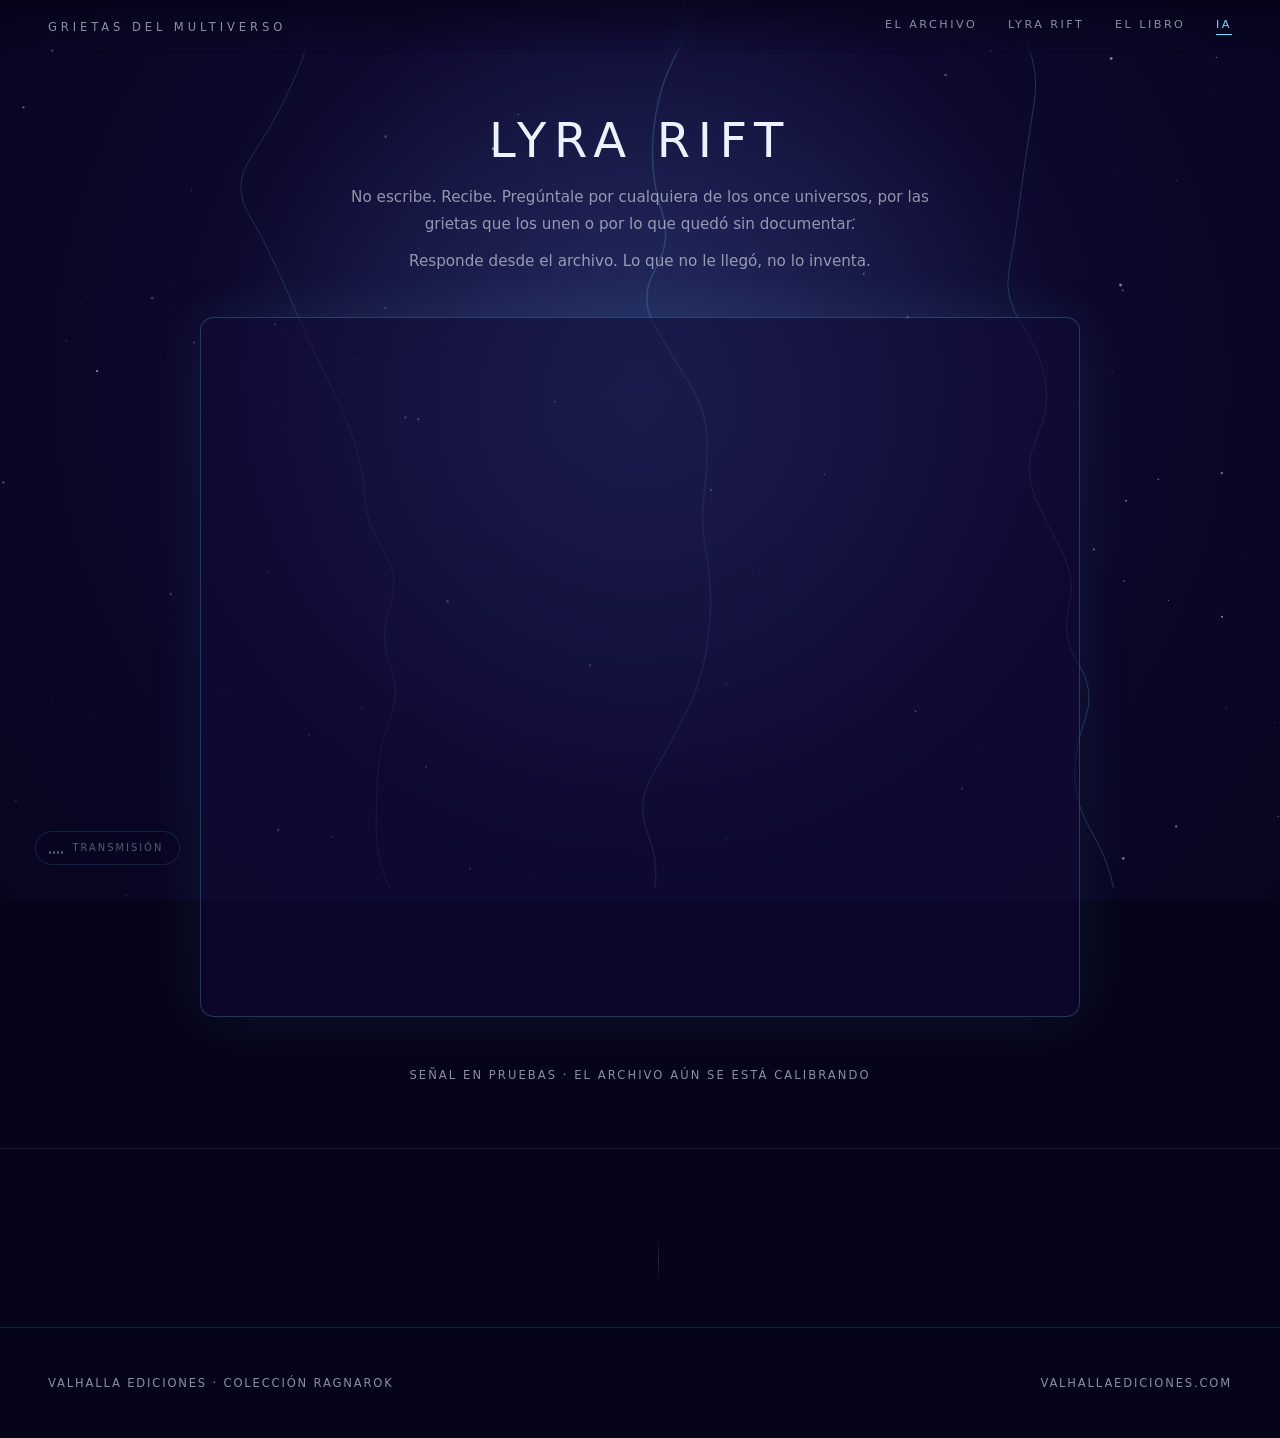
<file: ia/index.html>
<!doctype html>
<html lang="es">
<head>
<meta charset="utf-8">
<meta name="viewport" content="width=device-width, initial-scale=1, viewport-fit=cover">
<title>Habla con Lyra Rift — Grietas del Multiverso</title>
<meta name="description" content="Lyra Rift responde desde el archivo. Pregunta por los once universos de Grietas del Multiverso.">
<link rel="stylesheet" href="../assets/estilos.css?v=8">
</head>
<body>

<canvas id="cielo" aria-hidden="true"></canvas>
<div id="velo" aria-hidden="true"></div>

<header class="barra">
  <a class="marca" href="../index.html">Grietas del Multiverso</a>
  <nav class="menu">
    <a href="../index.html#archivo">El archivo</a>
    <a href="../index.html#lyra">Lyra Rift</a>
    <a href="../index.html#libro">El libro</a>
    <a href="./" aria-current="page">IA</a>
  </nav>
</header>

<main class="capa ia">

  <div class="intro">
    <h1>Lyra Rift</h1>
    <p>No escribe. Recibe. Pregúntale por cualquiera de los once universos,
       por las grietas que los unen o por lo que quedó sin documentar.</p>
    <p>Responde desde el archivo. Lo que no le llegó, no lo inventa.</p>
  </div>

  <div class="marco">
    <iframe
      src="https://www.chatbase.co/chatbot-iframe/gE9pdK-mOJYvd91eU59Iy"
      width="100%"
      style="height: 100%; min-height: 700px"
      frameborder="0"
      allow="microphone"
      title="Conversación con Lyra Rift"></iframe>
  </div>

  <p class="aviso">Señal en pruebas · El archivo aún se está calibrando</p>

</main>

<section class="sellos" aria-label="Sellos editoriales">
  <img class="sello sello-ragnarok" src="../img/logo/ragnarok.jpg"
       alt="Colección Ragnarok" loading="lazy">
  <span class="separador" aria-hidden="true"></span>
  <img class="sello sello-ragnarok sello-valhalla" src="../img/logo/valhalla.png"
       alt="Valhalla Ediciones" loading="lazy">
</section>

<footer class="capa">
  <span>Valhalla Ediciones · Colección Ragnarok</span>
  <span><a href="https://www.valhallaediciones.com" target="_blank" rel="noopener">valhallaediciones.com</a></span>
</footer>

<script src="../assets/multiverso.js?v=3"></script>
<script src="../assets/sonido.js?v=9"></script>
</body>
</html>
</file>
<file: assets/estilos.css>
/* ============================================================
   GRIETAS DEL MULTIVERSO — hoja de estilo única
   Paleta tomada de la cubierta: índigo profundo, cian de señal.
   ============================================================ */

:root {
  --noche:      #06041a;
  --indigo:     #130c3a;
  --indigo-alt: #1d1352;
  --senal:      #6fe3ff;
  --senal-tenue:#2b7f99;
  --hueso:      #eef1ff;
  --humo:       rgba(238, 241, 255, 0.58);
  --linea:      rgba(111, 227, 255, 0.18);

  /* el JS reescribe estas dos al activar un universo */
  --universo:      #6fe3ff;
  --universo-hondo:#130c3a;

  --serif: "Iowan Old Style", "Palatino Linotype", Palatino, Georgia, serif;
  --sans: "Inter", "Segoe UI", system-ui, -apple-system, sans-serif;
}

* { box-sizing: border-box; }

/* el atributo hidden debe ganar a cualquier display de clase */
[hidden] { display: none !important; }

/* ninguna imagen se deforma al limitar su ancho */
img { max-width: 100%; height: auto; }

html, body {
  margin: 0;
  padding: 0;
  background: var(--noche);
  color: var(--hueso);
  font-family: var(--sans);
  overflow-x: hidden;
}

body { min-height: 100vh; }

a { color: inherit; text-decoration: none; }

/* ── Lienzo de fondo ───────────────────────────────────────── */
#cielo {
  position: fixed;
  inset: 0;
  z-index: 0;
  display: block;
}

#velo {
  position: fixed;
  inset: 0;
  z-index: 1;
  pointer-events: none;
  background: radial-gradient(
    circle at var(--mx, 50%) var(--my, 45%),
    color-mix(in srgb, var(--universo) 16%, transparent) 0%,
    transparent 55%
  );
  transition: background 700ms ease;
}

/* ── Estructura ────────────────────────────────────────────── */
.capa { position: relative; z-index: 2; }

header.barra {
  position: fixed;
  top: 0; left: 0; right: 0;
  z-index: 20;
  display: flex;
  align-items: center;
  justify-content: space-between;
  gap: 1.5rem;
  padding: 1.15rem clamp(1rem, 4vw, 3rem);
  backdrop-filter: blur(9px);
  background: linear-gradient(to bottom, rgba(6, 4, 26, 0.82), transparent);
}

.marca {
  font-size: 0.72rem;
  letter-spacing: 0.34em;
  text-transform: uppercase;
  color: var(--humo);
  white-space: nowrap;
}

nav.menu {
  display: flex;
  gap: clamp(0.9rem, 2.4vw, 2.2rem);
  font-size: 0.7rem;
  letter-spacing: 0.22em;
  text-transform: uppercase;
}

nav.menu a {
  color: var(--humo);
  padding-bottom: 3px;
  border-bottom: 1px solid transparent;
  transition: color 240ms, border-color 240ms;
}

nav.menu a:hover,
nav.menu a[aria-current="page"] {
  color: var(--senal);
  border-bottom-color: var(--senal);
}

/* ── Portada ───────────────────────────────────────────────── */
.portada {
  min-height: 100svh;
  display: grid;
  place-items: center;
  text-align: center;
  padding: 7rem 1.5rem 4rem;
}

.portada .lema {
  font-size: clamp(0.72rem, 1.5vw, 0.9rem);
  letter-spacing: 0.3em;
  text-transform: uppercase;
  color: var(--senal);
  margin-bottom: 1.6rem;
  opacity: 0;
  animation: emerger 1.2s 200ms forwards;
}

.portada h1 {
  margin: 0;
  font-family: var(--sans);
  font-weight: 800;
  font-size: clamp(2.6rem, 11vw, 9rem);
  line-height: 0.88;
  letter-spacing: -0.02em;
  text-transform: uppercase;
  opacity: 0;
  animation: emerger 1.4s 420ms forwards;
}

.portada h1 span { display: block; }

.portada .firma {
  margin-top: 1.8rem;
  font-size: clamp(0.75rem, 1.7vw, 1rem);
  letter-spacing: 0.44em;
  text-transform: uppercase;
  color: var(--humo);
  opacity: 0;
  animation: emerger 1.4s 760ms forwards;
}

.portada .pie {
  margin-top: 3.2rem;
  font-size: 0.72rem;
  letter-spacing: 0.2em;
  color: var(--humo);
  text-transform: uppercase;
  opacity: 0;
  animation: emerger 1.4s 1000ms forwards;
}

.flecha {
  margin-top: 2.4rem;
  width: 1px;
  height: 46px;
  background: linear-gradient(to bottom, transparent, var(--senal));
  animation: respirar 2.6s ease-in-out infinite;
}

@keyframes emerger {
  from { opacity: 0; transform: translateY(14px); }
  to   { opacity: 1; transform: none; }
}

@keyframes respirar {
  0%, 100% { opacity: 0.25; }
  50%      { opacity: 1; }
}

/* ── Constelación ──────────────────────────────────────────── */
.archivo {
  min-height: 100svh;
  padding: clamp(3rem, 8vh, 6rem) clamp(1rem, 4vw, 3rem) 5rem;
}

.rotulo {
  text-align: center;
  margin-bottom: clamp(1.5rem, 4vh, 3rem);
}

.rotulo .numero {
  font-size: 0.68rem;
  letter-spacing: 0.34em;
  text-transform: uppercase;
  color: var(--senal);
}

.rotulo h2 {
  margin: 0.7rem 0 0.6rem;
  font-size: clamp(1.5rem, 4vw, 2.6rem);
  font-weight: 300;
  letter-spacing: 0.04em;
}

.rotulo p {
  margin: 0 auto;
  max-width: 52ch;
  color: var(--humo);
  font-size: 0.95rem;
  line-height: 1.7;
}

.constelacion {
  position: relative;
  width: 100%;
  max-width: 1180px;
  margin: 0 auto;
  aspect-ratio: 16 / 9;
  min-height: 420px;
}

.constelacion svg {
  position: absolute;
  inset: 0;
  width: 100%;
  height: 100%;
  overflow: visible;
}

.enlace {
  stroke: var(--linea);
  stroke-width: 1;
  transition: stroke 400ms, stroke-width 400ms;
}

.enlace.vivo {
  stroke: var(--universo);
  stroke-width: 1.6;
}

.nodo {
  position: absolute;
  transform: translate(-50%, -50%);
  width: 60px;
  height: 60px;
  display: grid;
  place-items: center;
  background: none;
  border: 0;
  padding: 0;
  cursor: pointer;
  color: inherit;
}

.nodo .punto {
  width: 11px;
  height: 11px;
  border-radius: 50%;
  background: var(--senal);
  box-shadow: 0 0 0 0 color-mix(in srgb, var(--senal) 50%, transparent);
  transition: transform 320ms cubic-bezier(.2,.8,.2,1),
              background 320ms, box-shadow 420ms;
}

.nodo .halo {
  position: absolute;
  width: 46px;
  height: 46px;
  border: 1px solid var(--linea);
  border-radius: 50%;
  transform: scale(0.6);
  opacity: 0;
  transition: transform 460ms cubic-bezier(.2,.8,.2,1), opacity 460ms, border-color 460ms;
}

.nodo .cifra {
  position: absolute;
  top: -4px;
  font-size: 0.56rem;
  letter-spacing: 0.16em;
  color: var(--humo);
  opacity: 0;
  transition: opacity 360ms;
}

.nodo:hover .punto,
.nodo.activo .punto,
.nodo:focus-visible .punto {
  transform: scale(1.7);
  background: #fff;
  box-shadow: 0 0 22px 5px color-mix(in srgb, var(--universo) 65%, transparent);
}

.nodo:hover .halo,
.nodo.activo .halo,
.nodo:focus-visible .halo {
  transform: scale(1);
  opacity: 1;
  border-color: var(--universo);
}

.nodo:hover .cifra,
.nodo.activo .cifra,
.nodo:focus-visible .cifra { opacity: 1; }

/* ── Panel de señal ────────────────────────────────────────── */
.senal {
  position: absolute;
  left: 50%;
  bottom: -2.2rem;
  transform: translateX(-50%);
  width: min(620px, 92%);
  text-align: center;
  pointer-events: none;
  opacity: 0;
  transition: opacity 420ms;
}

.senal.visible { opacity: 1; }

.senal .meta {
  font-size: 0.64rem;
  letter-spacing: 0.3em;
  text-transform: uppercase;
  color: var(--universo);
  margin-bottom: 0.7rem;
}

.senal .autor {
  font-size: clamp(1.1rem, 2.6vw, 1.7rem);
  font-weight: 600;
  letter-spacing: 0.02em;
  margin-bottom: 0.35rem;
}

.senal .relato {
  font-family: var(--serif);
  font-style: italic;
  font-size: 1rem;
  color: var(--humo);
  margin-bottom: 0.9rem;
}

.senal .cita {
  font-family: var(--serif);
  font-size: clamp(0.95rem, 2vw, 1.15rem);
  line-height: 1.65;
  color: var(--hueso);
  max-width: 46ch;
  margin: 0 auto;
}

.reposo {
  text-align: center;
  color: var(--humo);
  font-size: 0.8rem;
  letter-spacing: 0.2em;
  text-transform: uppercase;
  transition: opacity 420ms;
}

.reposo.oculto { opacity: 0; }

/* ── Bloques de texto ──────────────────────────────────────── */
.seccion {
  max-width: 760px;
  margin: 0 auto;
  padding: clamp(4rem, 12vh, 8rem) clamp(1.2rem, 4vw, 2rem);
}

.seccion h2 {
  font-size: clamp(1.4rem, 3.4vw, 2.2rem);
  font-weight: 300;
  letter-spacing: 0.04em;
  margin: 0 0 1.4rem;
}

.seccion p {
  color: var(--humo);
  line-height: 1.85;
  font-size: 1rem;
  margin: 0 0 1.1rem;
}

.seccion .destacado {
  font-family: var(--serif);
  font-size: clamp(1.1rem, 2.6vw, 1.45rem);
  font-style: italic;
  color: var(--hueso);
  line-height: 1.6;
  border-left: 1px solid var(--senal);
  padding-left: 1.4rem;
  margin: 2.4rem 0;
}

/* ── Pie ───────────────────────────────────────────────────── */
footer {
  border-top: 1px solid rgba(111, 227, 255, 0.12);
  padding: 3rem clamp(1.2rem, 4vw, 3rem);
  display: flex;
  flex-wrap: wrap;
  gap: 1.4rem;
  justify-content: space-between;
  align-items: center;
  font-size: 0.72rem;
  letter-spacing: 0.16em;
  text-transform: uppercase;
  color: var(--humo);
}

footer a:hover { color: var(--senal); }

/* ── Página del chatbot ────────────────────────────────────── */
.ia {
  min-height: 100svh;
  display: grid;
  grid-template-rows: auto 1fr;
  padding: 7rem clamp(1rem, 4vw, 3rem) clamp(2rem, 6vh, 4rem);
  gap: 2rem;
}

.ia .intro { text-align: center; max-width: 620px; margin: 0 auto; }

.ia .intro h1 {
  font-size: clamp(1.8rem, 5vw, 3rem);
  font-weight: 300;
  letter-spacing: 0.16em;
  text-transform: uppercase;
  margin: 0 0 1rem;
}

.ia .intro p {
  color: var(--humo);
  line-height: 1.8;
  font-size: 0.95rem;
  margin: 0 0 0.6rem;
}

.marco {
  width: min(880px, 100%);
  margin: 0 auto;
  height: clamp(700px, 70vh, 820px);
  min-height: 700px;
  border: 1px solid rgba(111, 227, 255, 0.22);
  border-radius: 14px;
  overflow: hidden;
  background: rgba(19, 12, 58, 0.55);
  box-shadow: 0 0 60px rgba(111, 227, 255, 0.08);
  position: relative;
}

.marco iframe {
  width: 100%;
  height: 100%;
  border: 0;
  display: block;
}

.aviso {
  text-align: center;
  font-size: 0.72rem;
  letter-spacing: 0.18em;
  text-transform: uppercase;
  color: var(--humo);
  margin-top: 1.2rem;
}

/* ── Adaptación a pantallas pequeñas ───────────────────────── */
@media (max-width: 760px) {
  header.barra { flex-direction: column; align-items: flex-start; gap: 0.7rem; }
  nav.menu { flex-wrap: wrap; gap: 0.9rem; }
  .constelacion { aspect-ratio: 3 / 4; min-height: 520px; }
  .senal { position: static; transform: none; margin: 2.5rem auto 0; opacity: 1; }
  .nodo { width: 48px; height: 48px; }
}

@media (prefers-reduced-motion: reduce) {
  *, *::before, *::after {
    animation-duration: 0.01ms !important;
    transition-duration: 0.01ms !important;
  }
}

/* ============================================================
   EL ARCHIVO CERRADO — puertas, ficha de autor y lupa
   ============================================================ */

.cierre {
  max-width: 560px;
  margin: 0 auto;
  text-align: center;
  border: 1px solid rgba(111, 227, 255, 0.2);
  border-radius: 16px;
  padding: clamp(2rem, 6vw, 3.4rem) clamp(1.2rem, 5vw, 2.6rem);
  background: rgba(10, 6, 34, 0.55);
  backdrop-filter: blur(6px);
}

.cierre .candado {
  width: 34px;
  height: 34px;
  margin: 0 auto 1.4rem;
  border: 1px solid var(--senal);
  border-radius: 50%;
  display: grid;
  place-items: center;
  color: var(--senal);
  font-size: 0.85rem;
  animation: respirar 3.4s ease-in-out infinite;
}

.cierre h3 {
  margin: 0 0 0.8rem;
  font-size: clamp(1.15rem, 3vw, 1.6rem);
  font-weight: 300;
  letter-spacing: 0.06em;
}

.cierre p {
  color: var(--humo);
  font-size: 0.92rem;
  line-height: 1.75;
  margin: 0 0 1.8rem;
}

.llave {
  display: flex;
  gap: 0.6rem;
  justify-content: center;
  flex-wrap: wrap;
}

.llave input {
  flex: 1 1 220px;
  max-width: 280px;
  background: rgba(6, 4, 26, 0.7);
  border: 1px solid rgba(111, 227, 255, 0.28);
  border-radius: 8px;
  padding: 0.85rem 1rem;
  color: var(--hueso);
  font-family: var(--sans);
  font-size: 0.95rem;
  letter-spacing: 0.14em;
  text-align: center;
}

.llave input:focus {
  outline: none;
  border-color: var(--senal);
  box-shadow: 0 0 0 3px rgba(111, 227, 255, 0.12);
}

.llave button {
  background: var(--senal);
  color: #04121a;
  border: 0;
  border-radius: 8px;
  padding: 0.85rem 1.6rem;
  font-family: var(--sans);
  font-size: 0.72rem;
  font-weight: 600;
  letter-spacing: 0.2em;
  text-transform: uppercase;
  cursor: pointer;
  transition: transform 200ms, filter 200ms;
}

.llave button:hover { transform: translateY(-1px); filter: brightness(1.12); }

.error {
  margin: 1rem 0 0;
  font-size: 0.78rem;
  letter-spacing: 0.14em;
  text-transform: uppercase;
  color: #ff8aa6;
}

/* ── Ficha de autor (solo con el archivo abierto) ─────────── */
.constelacion.revelado .nodo::after {
  content: "";
  position: absolute;
  width: 64px;
  height: 64px;
  border-radius: 50%;
  background: radial-gradient(circle, color-mix(in srgb, var(--universo) 40%, transparent), transparent 70%);
  filter: blur(9px);
  opacity: 0;
  transition: opacity 420ms;
  pointer-events: none;
}

.constelacion.revelado .nodo:hover::after,
.constelacion.revelado .nodo.activo::after { opacity: 1; }

.ficha {
  position: fixed;
  right: clamp(1rem, 3vw, 2.4rem);
  bottom: clamp(1rem, 3vw, 2.4rem);
  z-index: 30;
  width: min(380px, calc(100vw - 2rem));
  border: 1px solid rgba(111, 227, 255, 0.24);
  border-radius: 14px;
  background: rgba(10, 6, 34, 0.9);
  backdrop-filter: blur(12px);
  padding: 1.3rem;
  opacity: 0;
  transform: translateY(14px);
  pointer-events: none;
  transition: opacity 380ms, transform 380ms, border-color 380ms;
}

.ficha.visible { opacity: 1; transform: none; }
.ficha.fijada {
  pointer-events: auto;
  border-color: var(--universo);
  box-shadow: 0 0 40px color-mix(in srgb, var(--universo) 22%, transparent);
}

.ficha-foto {
  width: clamp(104px, 11vw, 132px);
  height: clamp(104px, 11vw, 132px);
  border-radius: 50%;
  background: linear-gradient(140deg, var(--indigo-alt), var(--noche));
  background-size: cover;
  background-position: center;
  border: 1px solid rgba(111, 227, 255, 0.3);
  display: grid;
  place-items: center;
  margin: 0 auto 1rem;
  filter: blur(6px) saturate(0.65);
  transition: filter 500ms;
}

.ficha.fijada .ficha-foto { filter: none; }

.ficha-inicial {
  font-size: 1.6rem;
  letter-spacing: 0.1em;
  color: var(--humo);
}

.ficha.fijada .ficha-inicial { opacity: 0; }

.ficha-autor { margin: 0 0 0.25rem; font-size: 1.02rem; font-weight: 600; }

.ficha-meta {
  margin: 0 0 0.9rem;
  font-size: 0.7rem;
  letter-spacing: 0.16em;
  text-transform: uppercase;
  color: var(--universo);
}

.ficha-bio {
  margin: 0;
  font-size: 0.86rem;
  line-height: 1.7;
  color: var(--humo);
  max-height: 0;
  overflow: hidden;
  transition: max-height 520ms ease;
}

.ficha.fijada .ficha-bio { max-height: 340px; }

.ficha-pista {
  margin: 0.6rem 0 0;
  font-size: 0.64rem;
  letter-spacing: 0.16em;
  text-transform: uppercase;
  color: rgba(238, 241, 255, 0.4);
}

.ficha.fijada .ficha-pista { display: none; }

.ficha-cerrar {
  position: absolute;
  top: 0.7rem;
  right: 0.8rem;
  background: none;
  border: 0;
  color: var(--humo);
  font-size: 1.1rem;
  cursor: pointer;
  opacity: 0;
  transition: opacity 300ms;
}

.ficha.fijada .ficha-cerrar { opacity: 1; }

/* ── El objeto y su lupa ──────────────────────────────────── */
.objeto { text-align: center; }

.mockup {
  display: block;
  max-width: min(620px, 100%);
  height: auto;
  margin: 0 auto;
  border-radius: 6px;
  filter: drop-shadow(0 22px 50px rgba(0, 0, 0, 0.55));
  transition: transform 700ms cubic-bezier(.2,.8,.2,1),
              filter 700ms ease;
}

.mockup:hover {
  transform: translateY(-10px);
  filter: drop-shadow(0 34px 70px rgba(0, 0, 0, 0.6))
          drop-shadow(0 0 30px color-mix(in srgb, var(--senal) 28%, transparent));
}





@media (max-width: 760px) {
  .ficha { position: static; width: 100%; margin-top: 2rem; opacity: 1; transform: none; }
}

/* ============================================================
   SELLOS DE PIE — Colección Ragnarok y valknut de Valhalla
   ============================================================ */

.sellos {
  display: flex;
  align-items: center;
  justify-content: center;
  gap: clamp(2.2rem, 7vw, 4.5rem);
  padding: clamp(3rem, 9vh, 5rem) 1.5rem clamp(1.5rem, 4vh, 2.5rem);
  border-top: 1px solid rgba(111, 227, 255, 0.1);
  flex-wrap: wrap;
}

.sello {
  display: block;
  opacity: 0.55;
  transition: opacity 420ms, filter 420ms, transform 420ms;
}

.sello:hover { opacity: 1; transform: translateY(-3px); }

/* El logo llega en negro sobre blanco: lo invertimos y quitamos
   el fondo con 'screen', que hace transparente todo lo negro.
   Si un día lo guardas en PNG con transparencia, quita el filter. */
.sello-ragnarok {
  height: clamp(42px, 6vw, 62px);
  width: auto;
  filter: invert(1);
  mix-blend-mode: screen;
}

.sello-valknut {
  height: clamp(46px, 6.5vw, 68px);
  width: auto;
  color: var(--hueso);
}

.sello-valknut:hover { color: var(--senal); }

.sellos .separador {
  width: 1px;
  height: 46px;
  background: linear-gradient(to bottom, transparent, var(--linea), transparent);
}

@media (max-width: 520px) {
  .sellos .separador { display: none; }
}

/* el sello de Valhalla es más pequeño en origen: lo igualamos ópticamente */
.sello-valhalla { height: clamp(38px, 5vw, 54px); }

/* con el retrato grande, el texto de la ficha va centrado */
.ficha-autor, .ficha-meta, .ficha-bio, .ficha-pista { text-align: center; }
.ficha-bio { text-align: left; }

.ficha-redes {
  margin: 0.8rem 0 0;
  font-size: 0.72rem;
  letter-spacing: 0.1em;
  color: var(--universo);
  text-align: center;
  max-height: 0;
  overflow: hidden;
  transition: max-height 520ms ease;
}

.ficha.fijada .ficha-redes { max-height: 40px; }

/* ============================================================
   LOS ONCE SÍMBOLOS — elementos flotantes
   Vienen del PDF en negro: se invierten a blanco y se atenúan.
   ============================================================ */

.simbolos {
  position: fixed;
  inset: 0;
  z-index: 1;
  pointer-events: none;
  overflow: hidden;
}

.simbolo {
  position: absolute;
  width: clamp(40px, 5.5vw, 78px);
  height: auto;
  filter: invert(1);
  opacity: calc(0.085 * var(--fondo, 1));
  transform: translate(var(--dx, 0), var(--dy, 0))
             rotate(var(--giro, 0deg)) scale(var(--escala, 1));
  animation: derivar var(--ciclo, 32s) var(--demora, 0s) ease-in-out infinite;
  transition: opacity 700ms ease, filter 700ms ease;
  will-change: transform;
}

@keyframes derivar {
  0%, 100% { margin-top: 0; margin-left: 0; }
  25%      { margin-top: -26px; margin-left: 14px; }
  50%      { margin-top: -8px;  margin-left: -18px; }
  75%      { margin-top: 20px;  margin-left: 10px; }
}

/* el símbolo del universo activo sale a primer plano */
.simbolo.encendido {
  opacity: 0.52;
  filter: invert(1)
          drop-shadow(0 0 16px color-mix(in srgb, var(--universo) 75%, transparent));
}

/* el mismo símbolo, marcando su nodo en la constelación */
.nodo-simbolo {
  position: absolute;
  width: 26px;
  height: auto;
  filter: invert(1);
  opacity: 0;
  transform: scale(0.5);
  transition: opacity 420ms, transform 460ms cubic-bezier(.2,.8,.2,1);
  pointer-events: none;
}

.nodo:hover .nodo-simbolo,
.nodo.activo .nodo-simbolo,
.nodo:focus-visible .nodo-simbolo {
  opacity: 0.9;
  transform: scale(1) translateY(-30px);
}

@media (prefers-reduced-motion: reduce) {
  .simbolo { animation: none; }
}

/* ── Ficha de autor: retrato y texto más grandes ──────────── */
.ficha { width: min(440px, calc(100vw - 2rem)); padding: 1.6rem 1.5rem; }
.ficha-foto { width: clamp(140px, 15vw, 180px); height: clamp(140px, 15vw, 180px); }
.ficha-autor { font-size: clamp(1.15rem, 2.4vw, 1.4rem); }
.ficha-meta { font-size: 0.78rem; }
.ficha-bio { font-size: 0.95rem; line-height: 1.75; }
.ficha.fijada .ficha-bio { max-height: 460px; overflow-y: auto; }
.ficha-redes { font-size: 0.8rem; }

/* ============================================================
   ALTA EN LA SEÑAL — captación de correo
   ============================================================ */

.senal-alta {
  padding: clamp(4rem, 12vh, 7rem) clamp(1.2rem, 4vw, 3rem);
  display: grid;
  place-items: center;
}

.alta-caja {
  width: min(620px, 100%);
  text-align: center;
  border: 1px solid rgba(111, 227, 255, 0.18);
  border-radius: 18px;
  padding: clamp(2rem, 6vw, 3.2rem) clamp(1.3rem, 5vw, 2.8rem);
  background: rgba(10, 6, 34, 0.5);
  backdrop-filter: blur(8px);
}

.alta-caja h2 {
  margin: 0.7rem 0 0.9rem;
  font-size: clamp(1.5rem, 4vw, 2.2rem);
  font-weight: 300;
  letter-spacing: 0.03em;
}

.alta-texto {
  margin: 0 auto 2rem;
  max-width: 44ch;
  color: var(--humo);
  font-size: 0.95rem;
  line-height: 1.75;
}

.alta-campos {
  display: flex;
  gap: 0.6rem;
  justify-content: center;
  flex-wrap: wrap;
  margin-bottom: 1.1rem;
}

.alta-campos input {
  flex: 1 1 260px;
  max-width: 330px;
  background: rgba(6, 4, 26, 0.7);
  border: 1px solid rgba(111, 227, 255, 0.28);
  border-radius: 8px;
  padding: 0.9rem 1.1rem;
  color: var(--hueso);
  font-family: var(--sans);
  font-size: 0.95rem;
}

.alta-campos input:focus {
  outline: none;
  border-color: var(--senal);
  box-shadow: 0 0 0 3px rgba(111, 227, 255, 0.12);
}

.alta-campos button {
  background: var(--senal);
  color: #04121a;
  border: 0;
  border-radius: 8px;
  padding: 0.9rem 1.7rem;
  font-family: var(--sans);
  font-size: 0.72rem;
  font-weight: 600;
  letter-spacing: 0.18em;
  text-transform: uppercase;
  cursor: pointer;
  transition: transform 200ms, filter 200ms;
}

.alta-campos button:hover:not(:disabled) { transform: translateY(-1px); filter: brightness(1.12); }
.alta-campos button:disabled { opacity: 0.6; cursor: default; }

.alta-consent {
  display: flex;
  gap: 0.6rem;
  align-items: flex-start;
  text-align: left;
  max-width: 46ch;
  margin: 0 auto;
  font-size: 0.74rem;
  line-height: 1.6;
  color: rgba(238, 241, 255, 0.45);
}

.alta-consent input { margin-top: 0.15rem; accent-color: var(--senal); }

.alta-aviso {
  margin: 1.2rem 0 0;
  font-size: 0.8rem;
  letter-spacing: 0.08em;
  color: var(--senal);
}

.alta-aviso.mal { color: #ff8aa6; }

/* ============================================================
   LA TRANSMISIÓN — interruptor del sonido ambiente
   ============================================================ */

.sonido {
  position: fixed;
  left: clamp(1rem, 3vw, 2.2rem);
  bottom: clamp(1rem, 3vw, 2.2rem);
  z-index: 40;
  display: flex;
  align-items: center;
  gap: 0.6rem;
  padding: 0.6rem 1rem 0.6rem 0.8rem;
  border: 1px solid rgba(111, 227, 255, 0.22);
  border-radius: 999px;
  background: rgba(10, 6, 34, 0.72);
  backdrop-filter: blur(9px);
  color: var(--humo);
  font-family: var(--sans);
  font-size: 0.62rem;
  letter-spacing: 0.2em;
  text-transform: uppercase;
  cursor: pointer;
  transition: border-color 320ms, color 320ms, opacity 320ms;
  opacity: 0.6;
}

.sonido:hover { opacity: 1; border-color: var(--senal); color: var(--hueso); }
.sonido.activo { opacity: 1; color: var(--hueso); border-color: var(--universo); }

.ondas {
  display: flex;
  align-items: flex-end;
  gap: 2px;
  height: 13px;
}

.ondas i {
  width: 2px;
  height: 3px;
  background: currentColor;
  border-radius: 1px;
  transition: height 300ms;
}

.sonido.activo .ondas i { animation: latir 1.25s ease-in-out infinite; }
.sonido.activo .ondas i:nth-child(1) { animation-delay: 0s;    }
.sonido.activo .ondas i:nth-child(2) { animation-delay: 0.18s; }
.sonido.activo .ondas i:nth-child(3) { animation-delay: 0.36s; }
.sonido.activo .ondas i:nth-child(4) { animation-delay: 0.54s; }

@keyframes latir {
  0%, 100% { height: 3px; }
  50%      { height: 13px; }
}

.sonido.esperando { animation: respirar 2.2s ease-in-out infinite; }

@media (max-width: 560px) {
  .sonido-texto { display: none; }
  .sonido { padding: 0.65rem; }
}

@media (prefers-reduced-motion: reduce) {
  .sonido.activo .ondas i, .sonido.esperando { animation: none; }
}

/* ── Hero con el logotipo del título ──────────────────────── */
.portada h1.titulo {
  margin: 0;
  line-height: 0;
  opacity: 0;
  animation: emerger 1.6s 420ms forwards;
}

.portada h1.titulo img {
  display: block;
  width: min(880px, 92vw);
  max-width: 92vw;
  height: auto;
  margin: 0 auto;
  filter: drop-shadow(0 0 42px rgba(111, 227, 255, 0.22));
  animation: palpitar 7s ease-in-out infinite;
}

@keyframes palpitar {
  0%, 100% { filter: drop-shadow(0 0 34px rgba(111, 227, 255, 0.18)); }
  50%      { filter: drop-shadow(0 0 58px rgba(111, 227, 255, 0.34)); }
}

/* el lema y el pie se reequilibran sin la firma de texto */
.portada .lema { margin-bottom: 2.2rem; }
.portada .pie { margin-top: 2.4rem; }

@media (prefers-reduced-motion: reduce) {
  .portada h1.titulo img { animation: none; }
}

/* ============================================================
   LA ESCENA — ilustración inmersiva de un relato
   ============================================================ */

.escena {
  position: fixed;
  left: clamp(0.8rem, 2.5vw, 2.6rem);
  top: 50%;
  transform: translateY(-50%);
  z-index: 55;
  width: var(--ancho, clamp(340px, 31vw, 650px));
  display: flex;
  flex-direction: column;
  align-items: center;
  gap: 0.9rem;
  /* no tapa nada: solo el panel recibe el ratón */
  pointer-events: none;
  opacity: 0;
  transition: opacity 520ms ease;
}

.escena.dentro { opacity: 1; }

.escena-marco {
  position: relative;
  margin: 0;
  width: 100%;
  cursor: pointer;
  pointer-events: auto;
  filter: drop-shadow(0 8px 60px rgba(6, 4, 26, 0.75));
  transform: scale(0.97);
  transition: transform 620ms cubic-bezier(.2,.8,.2,1);
}

.escena.dentro .escena-marco { transform: none; }

.escena-base,
.escena-velo,
.escena-desfase {
  position: absolute;
  inset: 0;
  width: 100%;
  height: 100%;
  object-fit: contain;
}

/* La capa velada cubre la izquierda y se disuelve hacia la derecha:
   la señal llega antes por un lado que por otro. */
.escena-velo {
  filter: blur(16px) saturate(0.7) brightness(1.1);
  opacity: 0.95;
  -webkit-mask-image: linear-gradient(to right,
      rgba(0,0,0,1) 0%, rgba(0,0,0,0.95) 26%, rgba(0,0,0,0.45) 52%, rgba(0,0,0,0) 78%);
  mask-image: linear-gradient(to right,
      rgba(0,0,0,1) 0%, rgba(0,0,0,0.95) 26%, rgba(0,0,0,0.45) 52%, rgba(0,0,0,0) 78%);
  transition: opacity 900ms ease, filter 900ms ease;
}

.escena.nitida .escena-velo { opacity: 0; filter: blur(0) saturate(1); }

/* ── Los portales ─────────────────────────────────────────── */
.escena-portales { position: absolute; inset: 0; }

.portal {
  position: absolute;
  transform: translate(-50%, -50%);
  border-radius: 50%;
  border: 1px solid transparent;
  background: transparent;
  cursor: inherit;            /* no insinúa que se pueda pulsar */
  transition: border-color 420ms, box-shadow 520ms, background 520ms;
}

.portal::after {
  content: "";
  position: absolute;
  inset: -18%;
  border-radius: 50%;
  background: radial-gradient(circle,
              rgba(111, 227, 255, 0.34) 0%,
              rgba(111, 227, 255, 0.10) 45%,
              transparent 70%);
  opacity: 0;
  transition: opacity 520ms ease;
  pointer-events: none;
}

.portal:hover {
  border-color: rgba(160, 240, 255, 0.75);
  background: rgba(111, 227, 255, 0.06);
  box-shadow: 0 0 34px rgba(111, 227, 255, 0.4),
              inset 0 0 26px rgba(111, 227, 255, 0.22);
}

.portal:hover::after { opacity: 1; }

.portal-nombre {
  position: absolute;
  left: 50%;
  bottom: -1.9rem;
  transform: translateX(-50%);
  white-space: nowrap;
  font-size: 0.6rem;
  letter-spacing: 0.24em;
  text-transform: uppercase;
  color: var(--senal);
  opacity: 0;
  transition: opacity 380ms;
  pointer-events: none;
}

.portal:hover .portal-nombre { opacity: 1; }

/* ── Textos ───────────────────────────────────────────────── */
.escena-pie {
  position: absolute;
  left: 0;
  bottom: -2.2rem;
  font-size: 0.68rem;
  letter-spacing: 0.3em;
  text-transform: uppercase;
  color: var(--humo);
}

.escena-pista {
  margin: 0;
  font-size: 0.66rem;
  letter-spacing: 0.24em;
  text-transform: uppercase;
  color: rgba(238, 241, 255, 0.45);
  transition: color 420ms;
}

.escena.nitida .escena-pista { color: var(--senal); }

.escena-cerrar {
  position: absolute;
  top: -0.6rem;
  right: -0.6rem;
  width: 38px;
  height: 38px;
  border: 1px solid rgba(111, 227, 255, 0.3);
  border-radius: 50%;
  background: rgba(10, 6, 34, 0.85);
  pointer-events: auto;
  color: var(--hueso);
  font-size: 1.2rem;
  cursor: pointer;
  z-index: 2;
  transition: border-color 300ms, color 300ms;
}

.escena-cerrar:hover { border-color: var(--senal); color: var(--senal); }

@media (max-width: 760px) {
  .escena-marco { width: min(82vw, 460px); }
  .portal-nombre { display: none; }
  .escena-pie { position: static; display: block; margin-top: 0.8rem; text-align: center; }
}

@media (prefers-reduced-motion: reduce) {
  .escena, .escena-marco, .escena-velo, .portal { transition: none; }
}

/* ── El eco: la silueta se adivina al rozar la estrella ───── */
.eco {
  position: absolute;
  left: 50%;
  top: 46%;
  width: 62%;
  height: auto;
  transform: translate(-50%, -50%) scale(1.04);
  opacity: 0;
  pointer-events: none;
  z-index: 0;
  filter: blur(26px) saturate(1.6) brightness(1.5) contrast(1.15);
  mix-blend-mode: screen;
  transition: opacity 700ms ease, filter 700ms ease;
}

.eco.visible {
  opacity: 0.82;
  filter: blur(9px) saturate(1.8) brightness(1.55) contrast(1.2);
  animation: ondular 7s ease-in-out infinite;
}

/* la onda: la señal no llega estable, respira y se desplaza */
@keyframes ondular {
  0%, 100% { transform: translate(-50%, -50%)     scale(1.03) skewX(0deg);    filter: blur(9px)  saturate(1.8) brightness(1.55); }
  20%      { transform: translate(-53%, -52%)     scale(1.09) skewX(1.2deg);  filter: blur(16px) saturate(1.5) brightness(1.30); }
  45%      { transform: translate(-48%, -47.5%)   scale(1.05) skewX(-0.9deg); filter: blur(7px)  saturate(2.0) brightness(1.70); }
  70%      { transform: translate(-52%, -51%)     scale(1.10) skewX(0.8deg);  filter: blur(18px) saturate(1.4) brightness(1.28); }
  85%      { transform: translate(-49%, -49%)     scale(1.04) skewX(-0.5deg); filter: blur(11px) saturate(1.9) brightness(1.60); }
}

@media (max-width: 760px) {
  .eco { width: 88%; }
}

@media (prefers-reduced-motion: reduce) {
  .eco.visible { animation: none; }
}

/* ── Móvil: la escena arriba, la ficha como panel inferior ── */
@media (max-width: 760px) {
  .escena {
    left: 0; right: 0;
    top: auto;
    bottom: auto;
    top: 4.6rem;
    transform: none;
    width: auto;
    padding: 0 1rem;
  }
  .escena-marco { max-width: 100%; }

  /* La ficha dejaba de ser flotante y caía al final de la página.
     Ahora sube como panel inferior, encima del contenido. */
  .ficha {
    position: fixed;
    left: 0; right: 0; bottom: 0;
    width: auto;
    max-width: none;
    max-height: 58vh;
    overflow-y: auto;
    border-radius: 16px 16px 0 0;
    border-bottom: 0;
    margin: 0;
    opacity: 1;
    transform: translateY(101%);
    transition: transform 420ms cubic-bezier(.2,.8,.2,1);
    padding-bottom: calc(1.3rem + env(safe-area-inset-bottom, 0px));
  }
  .ficha.visible { transform: none; }
  .ficha-foto { width: 96px; height: 96px; }
  .ficha.fijada .ficha-bio { max-height: 30vh; }
}

/* ── La escena, mientras no se estabiliza ─────────────────────
   Deriva despacio en las dos direcciones y la capa velada se
   desplaza respecto a la nítida: una imagen que no termina de
   fijarse. Al estabilizarla, todo se detiene. */

.escena-marco {
  /* dos ritmos distintos a la vez: recorrido y respiración.
     Al no ser múltiplos, la combinación nunca se repite igual.
     Se declaran siempre: estabilizar solo las PAUSA, de modo que
     al soltarlas continúan desde donde se quedaron. */
  animation: derivar-escena 26s ease-in-out infinite,
             respirar-escena 12s ease-in-out infinite;
}

.escena:not(.nitida) .escena-marco { opacity: 0.88; }

.escena:not(.nitida) .escena-marco:hover,
.escena.nitida .escena-marco { animation-play-state: paused; }

@keyframes respirar-escena {
  /* arranca casi en su tamaño máximo y desde ahí se va encogiendo:
     la señal llega fuerte y se pierde, no al revés */
  0%, 100% { width: 178%; }
  18%      { width: 196%; }
  40%      { width: 112%; }
  58%      { width: 66%;  }
  78%      { width: 146%; }
  90%      { width: 88%;  }
}



@keyframes derivar-escena {
  0%, 100% { transform: translate(0, 0)             rotate(0deg)    scale(1); }
  14%      { transform: translate(14vw, -9vh)        rotate(-1.1deg) scale(0.96); }
  29%      { transform: translate(38vw, 5vh)         rotate(0.8deg)  scale(1.05); }
  43%      { transform: translate(22vw, 16vh)        rotate(-0.6deg) scale(0.99); }
  57%      { transform: translate(45vw, -6vh)        rotate(1.3deg)  scale(1.03); }
  71%      { transform: translate(9vw, -17vh)        rotate(-0.9deg) scale(0.97); }
  86%      { transform: translate(30vw, 11vh)        rotate(0.5deg)  scale(1.02); }
}

/* la capa borrosa se descuadra respecto a la nítida: eco fantasma */
.escena:not(.nitida) .escena-velo {
  animation: desencaje 5.5s ease-in-out infinite;
}

@keyframes desencaje {
  0%, 100% { transform: translate(0, 0) scale(1);      opacity: 0.95; }
  25%      { transform: translate(-11px, 4px) scale(1.012); opacity: 0.8; }
  50%      { transform: translate(6px, -6px) scale(0.994);  opacity: 1; }
  75%      { transform: translate(-4px, -9px) scale(1.008); opacity: 0.86; }
}

/* al estabilizarse, la escena se asienta */
.escena.nitida .escena-marco { opacity: 1; }

@media (prefers-reduced-motion: reduce) {
  .escena:not(.nitida) .escena-marco,
  .escena:not(.nitida) .escena-velo { animation: none; }
}

/* ── Mala sintonía: desajuste de color y barrido ──────────────
   Una tercera copia, desplazada y virada a cian, superpuesta en
   modo pantalla: es el fantasma cromático de una señal que no
   engancha. Más las líneas de barrido cruzando la imagen. */

.escena-desfase {
  filter: blur(2px) saturate(2.6) hue-rotate(165deg) brightness(1.3);
  mix-blend-mode: screen;
  opacity: 0;
  transition: opacity 800ms ease;
}

.escena:not(.nitida) .escena-desfase {
  opacity: 0.55;
  animation: cromatico 3.1s steps(1, end) infinite;
}

@keyframes cromatico {
  0%   { transform: translate(-9px, 2px)  scaleY(1);     opacity: 0.55; }
  17%  { transform: translate(11px, -3px) scaleY(1.006); opacity: 0.32; }
  33%  { transform: translate(-5px, 5px)  scaleY(0.996); opacity: 0.62; }
  50%  { transform: translate(14px, 1px)  scaleY(1.004); opacity: 0.20; }
  67%  { transform: translate(-13px, -4px) scaleY(1);    opacity: 0.58; }
  83%  { transform: translate(6px, 6px)   scaleY(0.994); opacity: 0.40; }
  100% { transform: translate(-9px, 2px)  scaleY(1);     opacity: 0.55; }
}

/* barrido horizontal, como una señal analógica que no engancha */
.escena-lineas {
  position: absolute;
  inset: 0;
  -webkit-mask-size: contain; mask-size: contain;
  -webkit-mask-position: center; mask-position: center;
  -webkit-mask-repeat: no-repeat; mask-repeat: no-repeat;
  pointer-events: none;
  opacity: 0;
  transition: opacity 800ms ease;
  background:
    repeating-linear-gradient(to bottom,
      rgba(111, 227, 255, 0.038) 0px,
      rgba(111, 227, 255, 0.038) 1px,
      transparent 1px,
      transparent 4px),
    linear-gradient(to bottom,
      transparent 0%,
      rgba(160, 240, 255, 0.11) 46%,
      rgba(160, 240, 255, 0.05) 52%,
      transparent 60%);
  background-size: 100% 100%, 100% 42%;
  background-repeat: no-repeat, no-repeat;
  mix-blend-mode: screen;
}

.escena:not(.nitida) .escena-lineas {
  opacity: 1;
  animation: barrido 4.4s linear infinite;
}

@keyframes barrido {
  0%   { background-position: 0 0, 0 -60%; }
  100% { background-position: 0 0, 0 130%; }
}

/* la imagen nítida por debajo, apagada mientras no sintoniza */
.escena:not(.nitida) .escena-base { opacity: 0.55; transition: opacity 800ms ease; }
.escena.nitida .escena-base { opacity: 1; }

@media (prefers-reduced-motion: reduce) {
  .escena:not(.nitida) .escena-desfase,
  .escena:not(.nitida) .escena-lineas { animation: none; }
}

/* ============================================================
   EL RASTRO — huella de los universos ya abiertos
   ============================================================ */

/* la estrella visitada conserva brillo propio, sin cursor encima */
.nodo.visitado .punto {
  background: #fff;
  box-shadow: 0 0 14px 3px rgba(111, 227, 255, 0.55),
              0 0 3px 1px rgba(255, 255, 255, 0.8);
}

/* y un anillo permanente, más tenue que el del cursor */
.nodo.visitado .halo {
  opacity: 0.45;
  transform: scale(0.82);
  border-color: rgba(111, 227, 255, 0.45);
}

.nodo.visitado:hover .halo,
.nodo.visitado.activo .halo { opacity: 1; transform: scale(1); }

.nodo.visitado .cifra { opacity: 0.4; }
.nodo.visitado:hover .cifra { opacity: 1; }

/* el instante de recibirla: un destello que se expande y se va */
.nodo.recien::before {
  content: "";
  position: absolute;
  width: 46px;
  height: 46px;
  border-radius: 50%;
  border: 1px solid var(--universo);
  animation: impronta 1.4s cubic-bezier(.2,.8,.2,1) forwards;
  pointer-events: none;
}

@keyframes impronta {
  0%   { transform: scale(0.5); opacity: 1; }
  100% { transform: scale(3.4); opacity: 0; }
}

/* con las once recibidas, la red entera queda encendida */
.constelacion.completa .enlace { stroke: rgba(111, 227, 255, 0.42); }

.constelacion.completa .nodo .punto {
  box-shadow: 0 0 18px 4px rgba(111, 227, 255, 0.7),
              0 0 4px 1px rgba(255, 255, 255, 0.9);
}

.reposo { transition: opacity 420ms, color 420ms; }
.constelacion.completa ~ .reposo { color: var(--senal); }

/* ── La pregunta de Lyra Rift, ya sin adornos ─────────────── */
.cierre-titulo {
  margin: 0 0 0.9rem;
  font-size: clamp(1.5rem, 4.4vw, 2.5rem);
  font-weight: 300;
  letter-spacing: 0.02em;
}

/* al resolverla, el texto es corto y la constelación queda a la vista */
#revelado { text-align: center; }
#revelado h2 { margin-top: 0; }
#revelado p { max-width: 46ch; margin-left: auto; margin-right: auto; }
#revelado .destacado { border-left: 0; padding-left: 0; text-align: center; }

/* la sección se estrecha por arriba para que no haya un salto largo */
#lyra { padding-bottom: clamp(1.5rem, 4vh, 2.5rem); }
.archivo { padding-top: clamp(1.5rem, 4vh, 3rem); }

/* ============================================================
   EL UMBRAL — la pregunta de Lyra Rift, sin caja
   ------------------------------------------------------------
   El alta es un formulario: merece su tarjeta. La pregunta no
   es un formulario, es un umbral. Dos cajas idénticas seguidas
   convertían las dos cosas en lo mismo.
   ============================================================ */

#lyra {
  min-height: 78svh;
  display: grid;
  place-items: center;
  max-width: none;
  padding-top: clamp(2rem, 6vh, 4rem);
}

.cierre.desnudo {
  position: relative;
  border: 0;
  background: none;
  backdrop-filter: none;
  padding: 0;
  max-width: 560px;
}

/* el símbolo de «energía y trascendencia» del libro, enorme y casi invisible */
.sigilo {
  position: absolute;
  left: 50%;
  top: 46%;
  width: clamp(260px, 34vw, 460px);
  transform: translate(-50%, -50%);
  filter: invert(1);
  opacity: 0.055;
  pointer-events: none;
  animation: girar-sigilo 64s linear infinite;
}

@keyframes girar-sigilo {
  from { transform: translate(-50%, -50%) rotate(0deg); }
  to   { transform: translate(-50%, -50%) rotate(360deg); }
}

.cierre.desnudo .cierre-titulo {
  position: relative;
  font-size: clamp(1.9rem, 6vw, 3.4rem);
  font-weight: 200;
  letter-spacing: -0.01em;
  margin-bottom: 1.1rem;
}

.cierre.desnudo > p {
  position: relative;
  font-size: 0.86rem;
  letter-spacing: 0.02em;
  color: rgba(238, 241, 255, 0.45);
  margin-bottom: 2.6rem;
}

/* el campo deja de ser una caja: es una línea sobre la que se escribe */
.cierre.desnudo .llave {
  position: relative;
  gap: 0;
  align-items: flex-end;
  max-width: 340px;
  margin: 0 auto;
}

.cierre.desnudo .llave input {
  flex: 1 1 auto;
  background: none;
  border: 0;
  border-bottom: 1px solid rgba(111, 227, 255, 0.35);
  border-radius: 0;
  padding: 0.7rem 0.2rem;
  font-size: 1.5rem;
  letter-spacing: 0.5em;
  text-indent: 0.5em;
  transition: border-color 380ms, box-shadow 380ms;
}

.cierre.desnudo .llave input:focus {
  border-bottom-color: var(--senal);
  box-shadow: 0 6px 20px -14px var(--senal);
}

.cierre.desnudo .llave input::placeholder {
  letter-spacing: 0.2em;
  font-size: 0.9rem;
  color: rgba(238, 241, 255, 0.25);
}

.cierre.desnudo .llave button {
  background: none;
  color: var(--senal);
  border: 0;
  border-bottom: 1px solid transparent;
  border-radius: 0;
  padding: 0.9rem 0 0.75rem 1.1rem;
  transition: color 300ms, border-color 300ms, transform 300ms;
}

.cierre.desnudo .llave button:hover {
  transform: none;
  filter: none;
  color: #fff;
  border-bottom-color: var(--senal);
}

/* una hebra de luz baja desde el alta hasta la pregunta */
#lyra::before {
  content: "";
  position: absolute;
  top: 0;
  left: 50%;
  width: 1px;
  height: clamp(2rem, 7vh, 5rem);
  background: linear-gradient(to bottom, transparent, rgba(111, 227, 255, 0.4));
  transform: translateX(-50%);
}

#lyra { position: relative; }

@media (prefers-reduced-motion: reduce) {
  .sigilo { animation: none; }
}

/* ── La portada deja de ocupar la pantalla entera ─────────────
   El alta estaba una pantalla más abajo y había que buscarla.
   Ahora el título, el lema y el formulario entran juntos. */

.portada {
  min-height: auto;
  padding: clamp(6.5rem, 13vh, 9rem) 1.5rem 0;
}

.portada .pie { margin-top: clamp(1.4rem, 3vh, 2.2rem); }
.portada .flecha { display: none; }          /* ya no hay que bajar a ciegas */

.senal-alta { padding-top: clamp(1.4rem, 3.5vh, 2.4rem); }

@media (max-width: 760px) {
  .portada { padding-top: clamp(5.5rem, 16vh, 7rem); }
}

/* ── Las cuentas del autor, con el icono de su red ────────── */
.ficha-redes {
  display: flex;
  flex-direction: column;
  gap: 0.45rem;
  align-items: center;
}

.red {
  display: inline-flex;
  align-items: center;
  gap: 0.5rem;
  font-size: 0.76rem;
  letter-spacing: 0.06em;
  color: var(--humo);
  transition: color 280ms;
}

.red:hover { color: var(--universo); }

.red img {
  width: 15px;
  height: 15px;
  filter: invert(1);          /* vienen del libro en negro */
  opacity: 0.65;
  transition: opacity 280ms;
}

.red:hover img { opacity: 1; }
</file>
